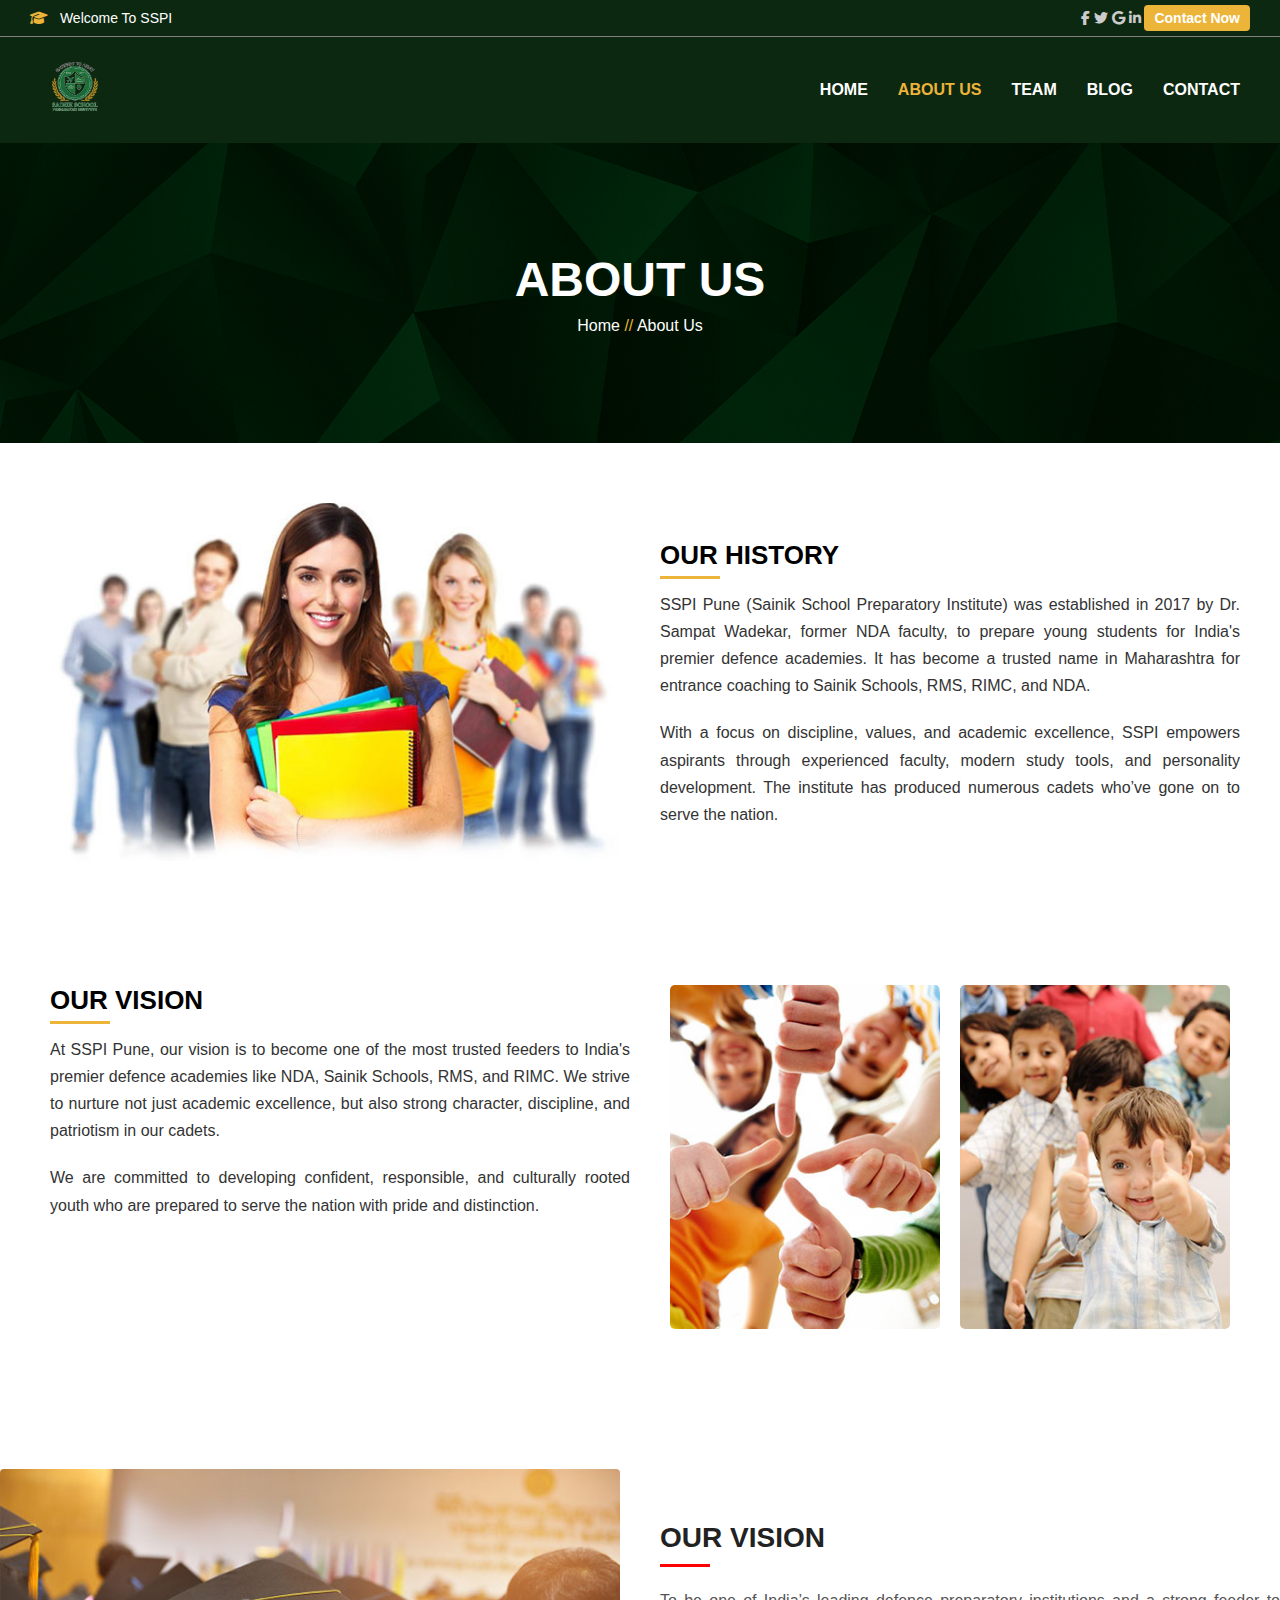
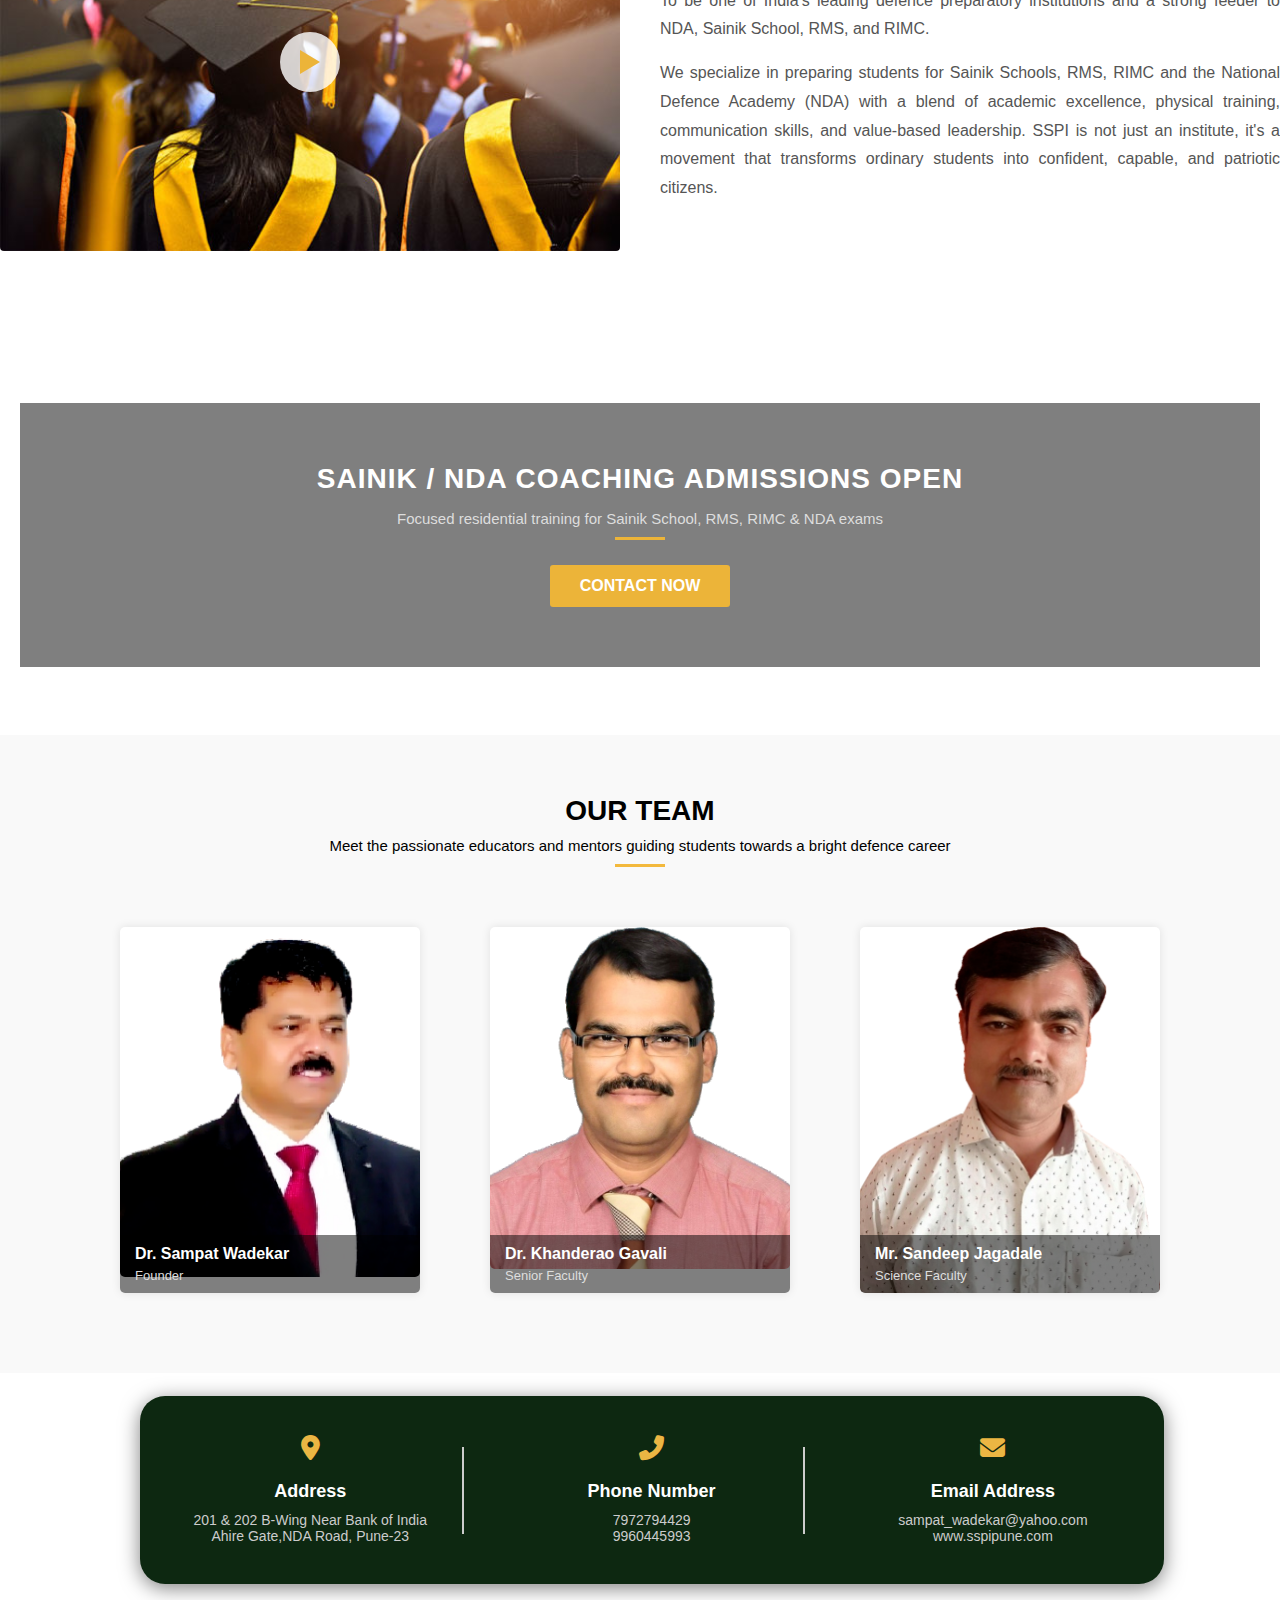
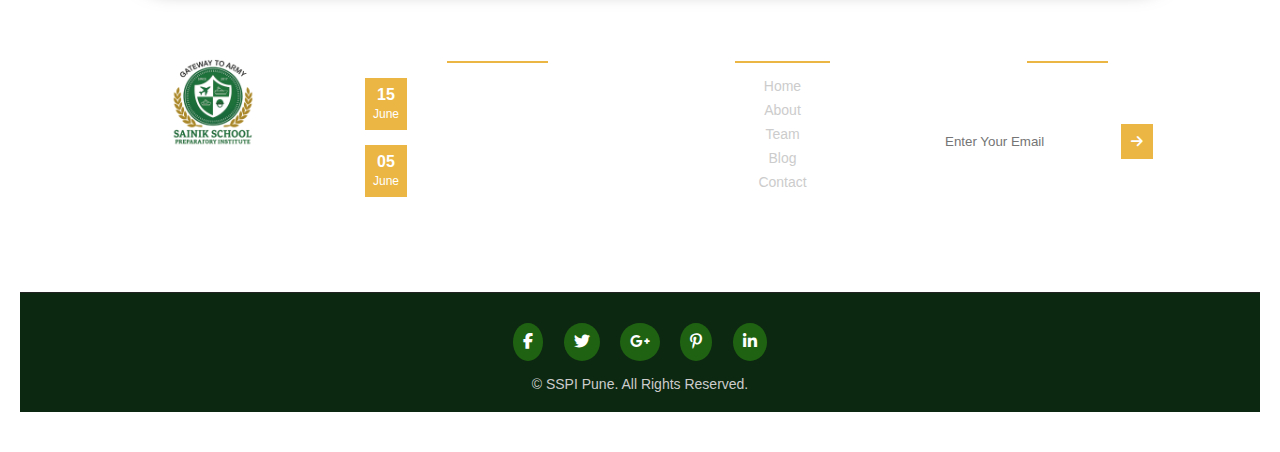
<file: About.html>
<!DOCTYPE html>
<html lang="en">

<head>
  <meta charset="UTF-8">
  <meta name="viewport" content="width=device-width, initial-scale=1.0">
  <title>SSPI Pune</title>
  <!-- Swiper CSS -->
<link
rel="stylesheet"
href="https://cdn.jsdelivr.net/npm/swiper@10/swiper-bundle.min.css"
/>
<link rel="stylesheet" href="https://cdn.jsdelivr.net/npm/swiper@10/swiper-bundle.min.css" />
<link rel="stylesheet" href="https://cdnjs.cloudflare.com/ajax/libs/font-awesome/6.4.0/css/all.min.css">

  <link href="https://cdn.jsdelivr.net/npm/bootstrap@5.3.7/dist/css/bootstrap.min.css" rel="stylesheet" integrity="sha384-LN+7fdVzj6u52u30Kp6M/trliBMCMKTyK833zpbD+pXdCLuTusPj697FH4R/5mcr" crossorigin="anonymous">
  <link rel="stylesheet" href="style.css">
  <link rel="stylesheet" href="https://cdnjs.cloudflare.com/ajax/libs/font-awesome/6.4.0/css/all.min.css">
  <style>
   * {
      margin: 0;
      padding: 0;
      box-sizing: border-box;
    }

    body, html {
      font-family: 'Segoe UI', sans-serif;
    }

    /* Navbar */
    .top-bar {
      background-color: #0d2811;
      color: #fff;
      padding: 5px 40px;
      display: flex;
      justify-content: space-between;
      align-items: center;
    }

    .top-bar a {
      color: #ecb439;
      text-decoration: none;
      font-weight: bold;
    }

    nav {
      background-color: #0d2811;
      display: flex;
      justify-content: space-between;
      align-items: center;
      padding: 15px 40px;
    }

    .nav-links {
      display: flex;
      gap: 30px;
    }

    .nav-links a {
      color: white;
      text-decoration: none;
      font-weight: 600;
    }

    .nav-links a.active {
      color: #ecb439;
    }

    /* Banner Section */
    .about-banner {
      background: url('./assets/transparent.png') no-repeat center center/cover;
      height: 300px;
      display: flex;
      flex-direction: column;
      justify-content: center;
      align-items: center;
      color: white;
      text-align: center;
    }

    .about-banner h1 {
      font-size: 48px;
      font-weight: bold;
    }

    .breadcrumb {
      margin-top: 10px;
      font-size: 16px;
    }

    .breadcrumb span {
      color: #ecb439;
    }

  
   .history-section {
      display: flex;
      align-items: center;
      padding: 60px 40px;
      gap: 40px;
      flex-wrap: wrap;
    }

    .history-img {
      flex: 1;
      min-width: 300px;
    }

    .history-img img {
      width: 100%;
      border-radius: 5px;
    }

    .history-content {
      flex: 1;
      min-width: 300px;
    }

    .history-content h2 {
      font-size: 26px;
      font-weight: bold;
      margin-bottom: 10px;
      position: relative;
    }

    .history-content h2::after {
      content: "";
      width: 60px;
      height: 3px;
      background-color: #ecb439;
      position: absolute;
      left: 0;
      bottom: -8px;
    }

    .history-content p {
      margin-top: 20px;
      line-height: 1.7;
      text-align: justify;
      color: #333;
    }

    @media (max-width: 768px) {
      .history-section {
        flex-direction: column;
        text-align: center;
      }

      .history-content h2::after {
        left: 50%;
        transform: translateX(-50%);
      }

      .history-content p {
        text-align: left;
      }
    }
      .vision-section {
      display: flex;
      justify-content: space-between;
      align-items: flex-start;
      padding: 60px 50px;
      flex-wrap: wrap;
    }

    .vision-text {
      flex: 1;
      min-width: 300px;
      padding-right: 20px;
    }

    .vision-text h2 {
      font-size: 26px;
      font-weight: bold;
      margin-bottom: 10px;
      position: relative;
    }

    .vision-text h2::after {
      content: "";
      width: 60px;
      height: 3px;
      background-color: #ecb439;
      position: absolute;
      bottom: -8px;
      left: 0;
    }

    .vision-text p {
      margin-top: 20px;
      color: #333;
      line-height: 1.7;
      text-align: justify;
    }

    .vision-images {
      display: flex;
      gap: 20px;
      flex: 1;
      justify-content: flex-end;
      min-width: 300px;
      flex-wrap: wrap;
    }

    .vision-images img {
      width: 270px;
      height: auto;
      border-radius: 5px;
    }

    @media (max-width: 768px) {
      .vision-section {
        flex-direction: column;
        align-items: center;
      }

      .vision-images {
        justify-content: center;
        margin-top: 30px;
      }

      .vision-text h2::after {
        left: 50%;
        transform: translateX(-50%);
      }

      .vision-text {
        padding-right: 0;
      }
    }

    .play-btn {
  position: absolute;
  top: 50%;
  left: 50%;
  width: 60px;
  height: 60px;
  background: rgba(255, 255, 255, 0.8);
  border-radius: 50%;
  transform: translate(-50%, -50%);
  display: flex;
  align-items: center;
  justify-content: center;
  text-decoration: none;
}
.play-btn::before {
  content: '';
  display: block;
  width: 0;
  height: 0;
  border-left: 20px solid #ecb439;
  border-top: 12px solid transparent;
  border-bottom: 12px solid transparent;
}

  </style>
</head>


<body>
 <div id="preloader">
  <div class="spinner">
    <i class="fa fa-spinner fa-spin"></i>
    <div class="pages">
      <span class="page"></span>
      <span class="page"></span>
      <span class="page"></span>
      <span class="page"></span>
      <span class="page"></span>
    </div>
  </div>
</div>

 

 <header style="border-bottom: 1px solid gray;">


    <div class="header-left">
         <i class="fa-solid fa-graduation-cap" style="color: #ecb439;"></i> Welcome To SSPI
    </div>
    <div class="header-right">
        <a href="#"><i class="fab fa-facebook-f"></i></a>
        <a href="#"><i class="fab fa-twitter"></i></a>
        <a href="#"><i class="fab fa-google"></i></a>
        <a href="#"><i class="fab fa-linkedin-in"></i></a>
        <a href="#" class="apply-btn">Contact Now</a>
    </div>
  </header>

   <nav>
    <div style="color: white; font-size: 24px; font-weight: bold;">
     <img src="./assets/ChatGPT Image Jul 16, 2025, 11_11_29 AM.png"width="70" height="70" alt="SSPI Logo">
    </div>
    <div class="nav-links">
      <a href="index.html" >HOME</a>
      <a href="About.html" class="active">ABOUT US</a>
      <a href="Team.html">TEAM</a>
     
      <a href="Blog.html">BLOG</a>
      <a href="Contact.html">CONTACT</a>
    
    </div>
  </nav>

  <!-- Banner Section -->
  <div class="about-banner">
    <h1>ABOUT US</h1>
    <div class="breadcrumb">Home <span>//</span> About Us</div>
  </div>

 <section class="history-section">
    <div class="history-img">
      <img src="./assets/history.jpg" alt="Our History" />
    </div>
    <div class="history-content">
      <h2>OUR HISTORY</h2>
      <p>
        SSPI Pune (Sainik School Preparatory Institute) was established in 2017 by Dr. Sampat Wadekar, former NDA faculty, to prepare young students for India's premier defence academies. It has become a trusted name in Maharashtra for entrance coaching to Sainik Schools, RMS, RIMC, and NDA.
      </p>
      <p>
        With a focus on discipline, values, and academic excellence, SSPI empowers aspirants through experienced faculty, modern study tools, and personality development. The institute has produced numerous cadets who’ve gone on to serve the nation.
      </p>
    </div>
  </section>

   <!-- Our Vision Section -->
  <section class="vision-section">
    <div class="vision-text">
      <h2>OUR VISION</h2>
      <p>
        At SSPI Pune, our vision is to become one of the most trusted feeders to India's premier defence academies like NDA, Sainik Schools, RMS, and RIMC. We strive to nurture not just academic excellence, but also strong character, discipline, and patriotism in our cadets.
      </p>
      <p>
        We are committed to developing confident, responsible, and culturally rooted youth who are prepared to serve the nation with pride and distinction.
      </p>
    </div>
    <div class="vision-images">
      <img src="./assets/mission1.jpg" alt="Vision 1">
      <img src="./assets/mission2.jpg" alt="Vision 2">
    </div>
</section>

<section style="padding: 80px 0; background: #fff;">
  <div class="container" style="display: flex; align-items: center; justify-content: center; gap: 40px;">
    
    <!-- Image with Play Button -->
    <div class="video-box" style="position: relative; flex: 1;">
      <img src="./assets/vision.jpg" alt="Graduation" style="width: 100%; border-radius: 4px;">
      <a href="#" class="play-btn"></a>
    </div>

    <!-- Vision Content -->
    <div class="vision-content" style="flex: 1;">
      <h2 style="font-size: 28px; font-weight: 700; color: #222;">OUR VISION</h2>
      <div style="width: 50px; height: 3px; background: red; margin: 10px 0 20px 0;"></div>
      <p style="color: #555; line-height: 1.8; margin-bottom: 15px; text-align: justify;">
       To be one of India’s leading defence preparatory institutions and a strong feeder to NDA, Sainik School, RMS, and RIMC.
      </p>
      <p style="color: #555; line-height: 1.8;text-align: justify;">
        We specialize in preparing students for Sainik Schools, RMS, RIMC and the National Defence Academy (NDA) with a blend of academic excellence, physical training, communication skills, and value-based leadership. SSPI is not just an institute, it's a movement that transforms ordinary students into confident, capable, and patriotic citizens.
      </p>
    </div>
  </div>
</section>

<section class="web-course-banner">
  <div class="overlay">
    <h2>SAINIK / NDA COACHING ADMISSIONS OPEN</h2>
    <p>Focused residential training for Sainik School, RMS, RIMC & NDA exams</p>
    <div class="underline"></div>
    <a href="#" class="btn-join " onclick="window.location.href='contact.html'">CONTACT NOW</a>
  </div>
</section>


<section class="staff-section" style="margin-bottom: 100px;">
  <div class="container">
    <h2 class="section-title">OUR TEAM</h2>
    <p class="subtitle ">Meet the passionate educators and mentors guiding students towards a bright defence career</p>
    <div class="underline"></div>

    <div class="staff-grid">
      <div class="staff-card">
        <img src="./assets/sampat.png" alt="Staff 1">
        <div class="staff-info">
          <h4>Dr. Sampat Wadekar</h4>
         
          <p>Founder</p>
        </div>
        <div class="staff-hover-content">
          <h3>Dr. Sampat Wadekar</h3>
          <p class="designation">Director</p>
          <p>Ph.D. in English</p>
          <div class="social-icons">
            <i class="fab fa-facebook-f"></i>
            <i class="fab fa-google-plus-g"></i>
            <i class="fab fa-twitter"></i>
            <i class="fab fa-pinterest-p"></i>
          </div>
        </div>
        

      </div>
      <div class="staff-card">
        <img src="./assets/khanderao.png" alt="Staff 2">
        <div class="staff-info">
          <h4>Dr. Khanderao Gavali</h4>
          <p>Senior Faculty</p>
        </div>
        <div class="staff-hover-content">
          <h3>Dr. Khanderao Gavali</h3>
          <p class="designation">Senior Faculty</p>
          <p>M.Tech., Ph.D.</p>
          <div class="social-icons">
            <i class="fab fa-facebook-f"></i>
            <i class="fab fa-google-plus-g"></i>
            <i class="fab fa-twitter"></i>
            <i class="fab fa-pinterest-p"></i>
          </div>
        </div>
        
      </div>
      <div class="staff-card">
        <img src="./assets/sandeep.png" alt="Staff 3">
        <div class="staff-info">
          <h4>Mr. Sandeep Jagadale</h4>
          <p>Science Faculty</p>
        </div>
        <div class="staff-hover-content">
          <h3>Mr. Sandeep Jagadale</h3>
          <p class="designation">Science Faculty</p>
          <p>B.Sc</p>
          <div class="social-icons">
            <i class="fab fa-facebook-f"></i>
            <i class="fab fa-google-plus-g"></i>
            <i class="fab fa-twitter"></i>
            <i class="fab fa-pinterest-p"></i>
          </div>
        </div>
        
      </div>
    </div>
  </div>
</section>


<footer class="main-footer">
  
  <div class="contact-box">
    <div class="contact-item">
      <i class="fas fa-map-marker-alt"></i>
      <h4>Address</h4>
      <p>201 & 202 B-Wing Near Bank of India<br>
Ahire Gate,NDA Road, Pune-23</p>
    </div>
    <div class="contact-item">
      <i class="fas fa-phone-alt"></i>
      <h4>Phone Number</h4>
      <p>7972794429<br>9960445993</p>
    </div>
    <div class="contact-item">
      <i class="fas fa-envelope"></i>
      <h4>Email Address</h4>
      <p>sampat_wadekar@yahoo.com<br>www.sspipune.com</p>
    </div>
  </div>

  <!-- Main Footer Content -->
  <div class="footer-content">
    <div class="footer-column about">
      <div class="logo"><img src="./assets/ChatGPT Image Jul 16, 2025, 11_11_29 AM.png" width="120px" height="120px"></div>
   
      <p>SSPI Pune - Gateway to Army Careers
      Empowering Young Minds for Defence Careers</p>
    </div>

    <div class="footer-column posts">
      <h4>Recent Posts</h4>
      <div class="post">
        <div class="date-box">
          <span class="date">15</span><br><span class="month">June</span>
        </div>
        <div class="text">
          <p>SSPI Conducts Trekking & Rope-Climbing Activity</p>
        
        </div>
      </div>
      <div class="post">
        <div class="date-box">
          <span class="date">05</span><br><span class="month">June</span>
        </div>
        <div class="text">
          <p>SSPI Cadets Selected for Sainik Schools & NDA</p>
       
        </div>
      </div>
    </div>

    <div class="footer-column sitemap">
      <h4>Our Sitemap</h4>
      <ul>
        <li>Home</li>
           <li>About</li>
           <li>Team</li>
        <li>Blog</li>
        
        <li>Contact</li>
    
      
      </ul>
    </div>

    <div class="footer-column newsletter">
      <h4>Newsletter</h4>
      <p>Sign Up to Our Newsletter to Get Latest Updates & Services</p>
      <form>
        <input type="email" placeholder="Enter Your Email">
        <button type="submit"><i class="fas fa-arrow-right"></i></button>
      </form>
    </div>
  </div>

  <!-- Social Icons & Rights -->
  <div class="footer-bottom">
    <div class="social-icons">
      <a href="#"><i class="fab fa-facebook-f"></i></a>
      <a href="#"><i class="fab fa-twitter"></i></a>
      <a href="#"><i class="fab fa-google-plus-g"></i></a>
      <a href="#"><i class="fab fa-pinterest-p"></i></a>
      <a href="#"><i class="fab fa-linkedin-in"></i></a>
    </div>
    <div class="copyright">
      © SSPI Pune. All Rights Reserved.
    </div>
  </div>
</footer>



<!-- Swiper JS -->
<script src="https://cdn.jsdelivr.net/npm/swiper@10/swiper-bundle.min.js"></script>
<script src="script.js"></script>

</body>
</html>
</file>
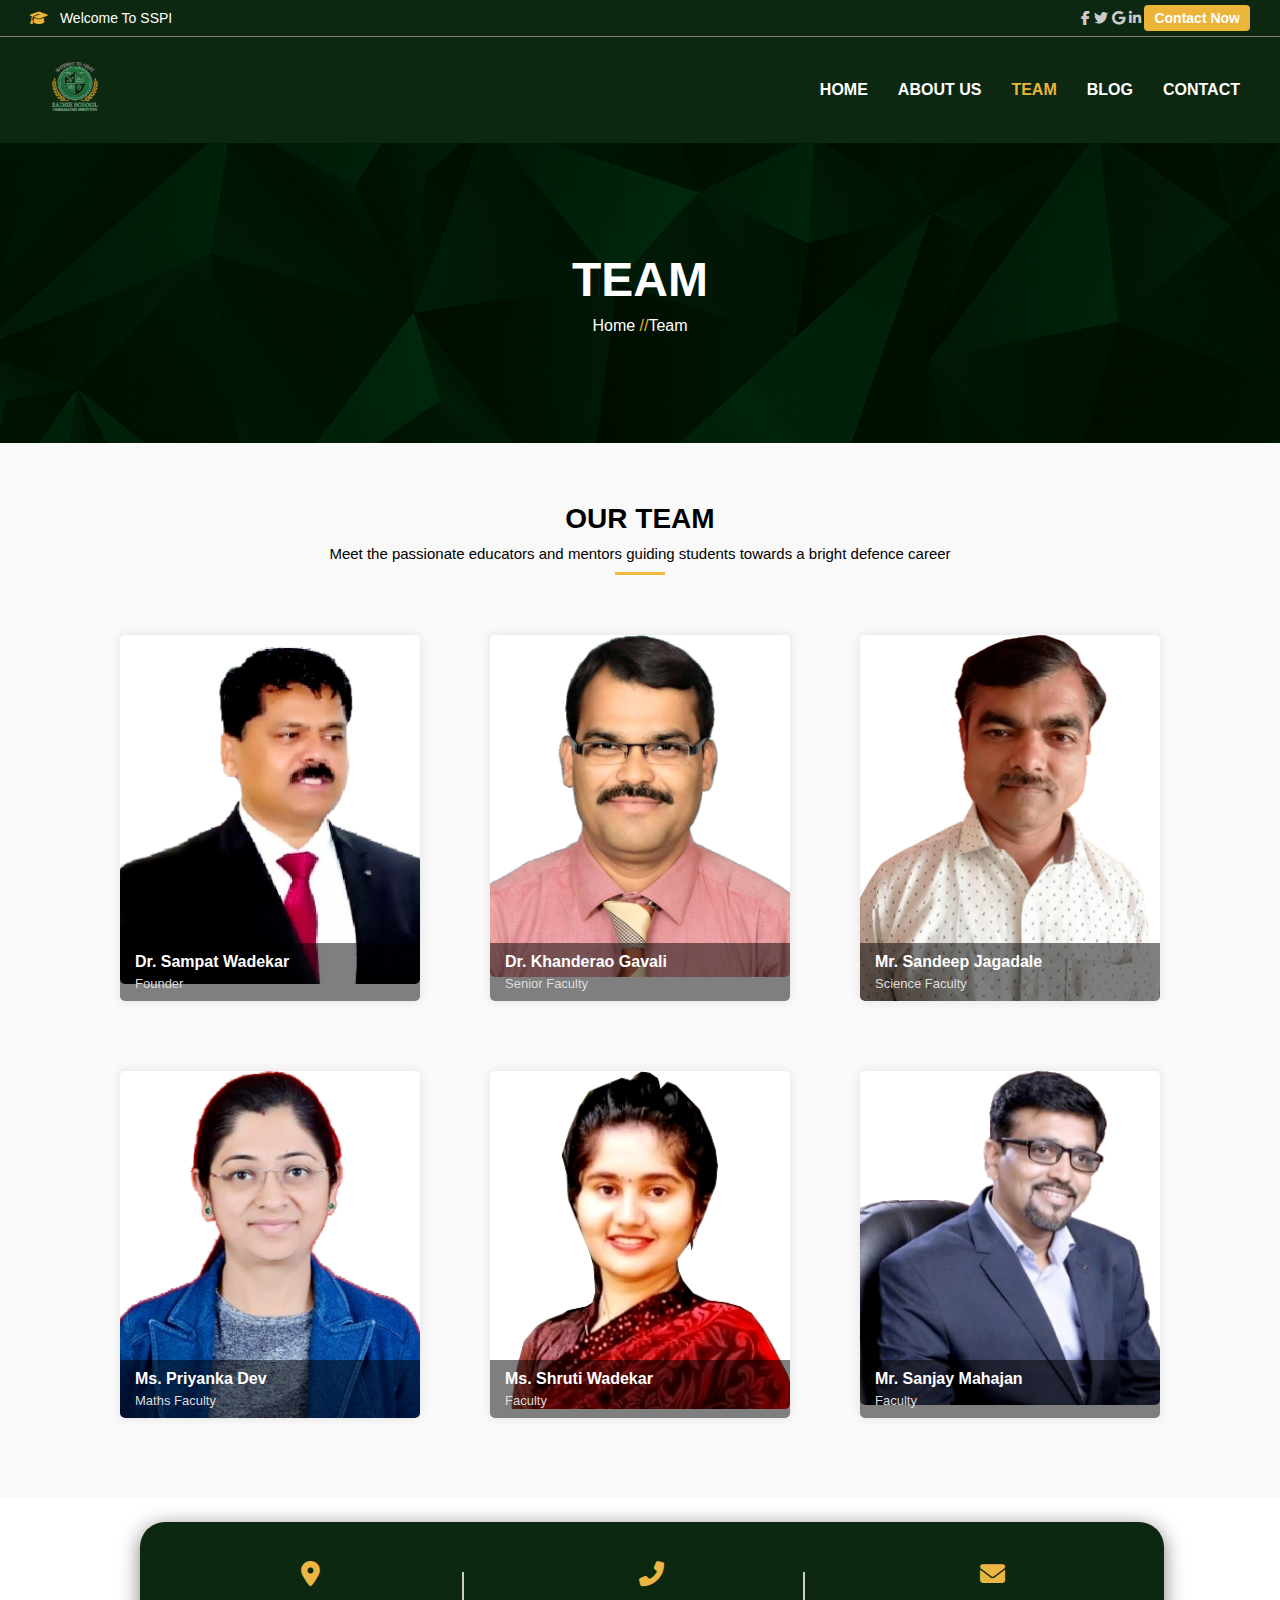
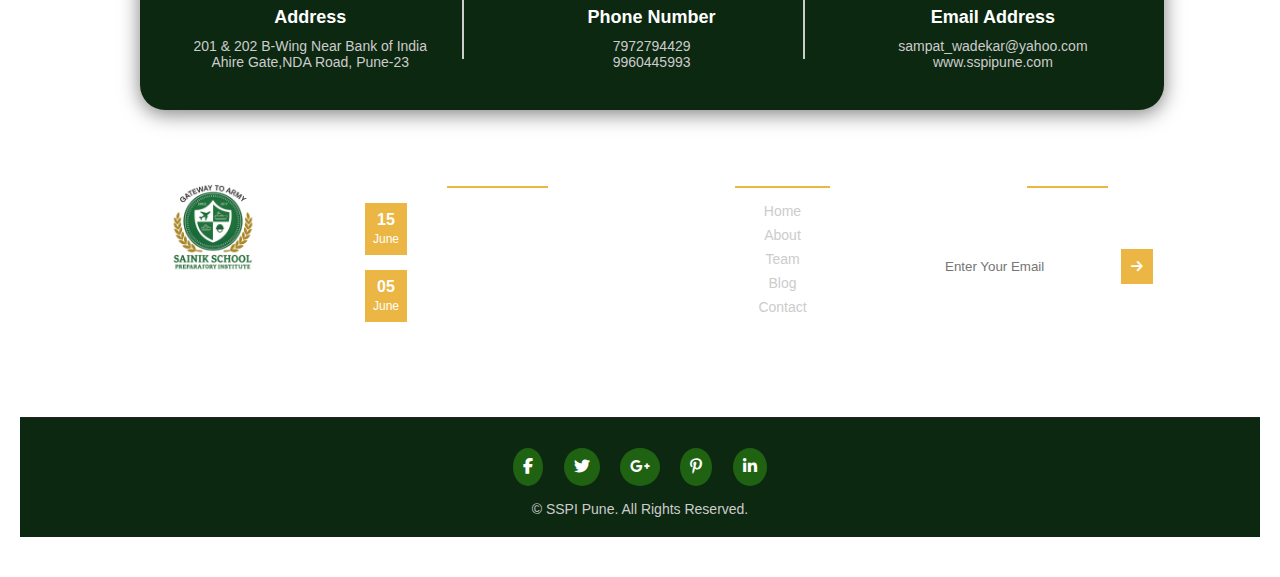
<file: Team.html>
<!DOCTYPE html>
<html lang="en">

<head>
  <meta charset="UTF-8">
  <meta name="viewport" content="width=device-width, initial-scale=1.0">
  <title>SSPI Pune</title>
  <!-- Swiper CSS -->
<link
rel="stylesheet"
href="https://cdn.jsdelivr.net/npm/swiper@10/swiper-bundle.min.css"
/>
<link rel="stylesheet" href="https://cdn.jsdelivr.net/npm/swiper@10/swiper-bundle.min.css" />
<link rel="stylesheet" href="https://cdnjs.cloudflare.com/ajax/libs/font-awesome/6.4.0/css/all.min.css">

  <link href="https://cdn.jsdelivr.net/npm/bootstrap@5.3.7/dist/css/bootstrap.min.css" rel="stylesheet" integrity="sha384-LN+7fdVzj6u52u30Kp6M/trliBMCMKTyK833zpbD+pXdCLuTusPj697FH4R/5mcr" crossorigin="anonymous">
  <link rel="stylesheet" href="style.css">
  <link rel="stylesheet" href="https://cdnjs.cloudflare.com/ajax/libs/font-awesome/6.4.0/css/all.min.css">
  <style>
   * {
      margin: 0;
      padding: 0;
      box-sizing: border-box;
    }

    body, html {
      font-family: 'Segoe UI', sans-serif;
    }

    /* Navbar */
    .top-bar {
      background-color: #0d2811;
      color: #fff;
      padding: 5px 40px;
      display: flex;
      justify-content: space-between;
      align-items: center;
    }

    .top-bar a {
      color: #ecb439;
      text-decoration: none;
      font-weight: bold;
    }

    nav {
    background-color: #0d2811;
      display: flex;
      justify-content: space-between;
      align-items: center;
      padding: 15px 40px;
     
    }

    .nav-links {
      display: flex;
      gap: 30px;
    }

    .nav-links a {
      color: white;
      text-decoration: none;
      font-weight: 600;
    }

    .nav-links a.active {
      color: #ecb439;
    }

    /* Banner Section */
    .about-banner {
      background: url('./assets/transparent.png') no-repeat center center/cover;
      height: 300px;
      display: flex;
      flex-direction: column;
      justify-content: center;
      align-items: center;
      color: white;
      text-align: center;
    }

    .about-banner h1 {
      font-size: 48px;
      font-weight: bold;
    }

    .breadcrumb {
      margin-top: 10px;
      font-size: 16px;
    }

    .breadcrumb span {
      color: #ecb439;
    }

  
   </style>
</head>
<body>

  <div id="preloader">
  <div class="spinner">
    <i class="fa fa-spinner fa-spin"></i>
    <div class="pages">
      <span class="page"></span>
      <span class="page"></span>
      <span class="page"></span>
      <span class="page"></span>
      <span class="page"></span>
    </div>
  </div>
</div>


<header style="border-bottom: 1px solid gray;">
    <div class="header-left">
         <i class="fa-solid fa-graduation-cap" style="color:#ecb439 ;"></i> Welcome To SSPI
    </div>
    <div class="header-right">
        <a href="#"><i class="fab fa-facebook-f"></i></a>
        <a href="#"><i class="fab fa-twitter"></i></a>
        <a href="#"><i class="fab fa-google"></i></a>
        <a href="#"><i class="fab fa-linkedin-in"></i></a>
        <a href="#" class="apply-btn">Contact Now</a>
    </div>
  </header>

   <nav>
    <div style="color: white; font-size: 24px; font-weight: bold;">
     <img src="./assets/ChatGPT Image Jul 16, 2025, 11_11_29 AM.png"width="70" height="70" alt="SSPI Logo">
    </div>
    <div class="nav-links">
      <a href="index.html">HOME</a>
      <a href="About.html">ABOUT US</a>
      <a href="Team.html" class="active">TEAM</a>

      <a href="Blog.html">BLOG</a>
      <a href="Contact.html">CONTACT</a>
    
    </div>
  </nav>
  <!-- Banner Section -->
  <div class="about-banner">
    <h1>TEAM</h1>
    <div class="breadcrumb">Home <span>//</span>Team</div>
  </div>

  <section class="staff-section" style="margin-bottom: 100px;">
  <div class="container">
    <h2 class="section-title">OUR TEAM</h2>
    <p class="subtitle ">Meet the passionate educators and mentors guiding students towards a bright defence career</p>
    <div class="underline"></div>

    <div class="staff-grid">
      <div class="staff-card">
        <img src="./assets/sampat.png" alt="Staff 1">
        <div class="staff-info">
          <h4>Dr. Sampat Wadekar</h4>
         
          <p>Founder</p>
        </div>
        <div class="staff-hover-content">
          <h3>Dr. Sampat Wadekar</h3>
          <p class="designation">Director</p>
          <p>Ph.D. in English</p>
          <div class="social-icons">
            <i class="fab fa-facebook-f"></i>
            <i class="fab fa-google-plus-g"></i>
            <i class="fab fa-twitter"></i>
            <i class="fab fa-pinterest-p"></i>
          </div>
        </div>
        

      </div>
      <div class="staff-card">
        <img src="./assets/khanderao.png" alt="Staff 2">
        <div class="staff-info">
          <h4>Dr. Khanderao Gavali</h4>
          <p>Senior Faculty</p>
        </div>
        <div class="staff-hover-content">
          <h3>Dr. Khanderao Gavali</h3>
          <p class="designation">Senior Faculty</p>
          <p>M.Tech., Ph.D.</p>
          <div class="social-icons">
            <i class="fab fa-facebook-f"></i>
            <i class="fab fa-google-plus-g"></i>
            <i class="fab fa-twitter"></i>
            <i class="fab fa-pinterest-p"></i>
          </div>
        </div>
        
      </div>
      <div class="staff-card">
        <img src="./assets/sandeep.png" alt="Staff 3">
        <div class="staff-info">
          <h4>Mr. Sandeep Jagadale</h4>
          <p>Science Faculty</p>
        </div>
        <div class="staff-hover-content">
          <h3>Mr. Sandeep Jagadale</h3>
          <p class="designation">Science Faculty</p>
          <p>B.Sc</p>
          <div class="social-icons">
            <i class="fab fa-facebook-f"></i>
            <i class="fab fa-google-plus-g"></i>
            <i class="fab fa-twitter"></i>
            <i class="fab fa-pinterest-p"></i>
          </div>
        </div>
        
      </div>

       <div class="staff-card">
        <img src="./assets/priyanka.png" alt="Staff 1">
        <div class="staff-info">
          <h4>Ms. Priyanka Dev</h4>
         
          <p>Maths Faculty</p>
        </div>
        <div class="staff-hover-content">
          <h3>Ms. Priyanka Dev</h3>
          <p class="designation">Maths Faculty</p>
          <p>B.Tech</p>
          <div class="social-icons">
            <i class="fab fa-facebook-f"></i>
            <i class="fab fa-google-plus-g"></i>
            <i class="fab fa-twitter"></i>
            <i class="fab fa-pinterest-p"></i>
          </div>
        </div>
        

      </div>
      <div class="staff-card">
        <img src="./assets/shruti.png" alt="Staff 2">
        <div class="staff-info">
          <h4>Ms. Shruti Wadekar</h4>
          <p>Faculty</p>
        </div>
        <div class="staff-hover-content">
          <h3>Ms. Shruti Wadekar</h3>
          <p class="designation">Faculty</p>
          <p>B.Tech.</p>
          <div class="social-icons">
            <i class="fab fa-facebook-f"></i>
            <i class="fab fa-google-plus-g"></i>
            <i class="fab fa-twitter"></i>
            <i class="fab fa-pinterest-p"></i>
          </div>
        </div>
        
    </div>

     <div class="staff-card">
        <img src="./assets/sanjay.png" alt="Staff 3">
        <div class="staff-info">
          <h4>Mr. Sanjay Mahajan</h4>
          <p> Faculty</p>
        </div>
        <div class="staff-hover-content">
          <h3>Mr. Sanjay Mahajan</h3>
          <p class="designation">Faculty</p>
          <p>B.E., D.C.M.</p>
          <div class="social-icons">
            <i class="fab fa-facebook-f"></i>
            <i class="fab fa-google-plus-g"></i>
            <i class="fab fa-twitter"></i>
            <i class="fab fa-pinterest-p"></i>
          </div>
        </div>
        
      </div>
  </div>
</section>

<footer class="main-footer">
  
  <div class="contact-box">
    <div class="contact-item">
      <i class="fas fa-map-marker-alt"></i>
      <h4>Address</h4>
      <p>201 & 202 B-Wing Near Bank of India<br>
Ahire Gate,NDA Road, Pune-23</p>
    </div>
    <div class="contact-item">
      <i class="fas fa-phone-alt"></i>
      <h4>Phone Number</h4>
      <p>7972794429<br>9960445993</p>
    </div>
    <div class="contact-item">
      <i class="fas fa-envelope"></i>
      <h4>Email Address</h4>
      <p>sampat_wadekar@yahoo.com<br>www.sspipune.com</p>
    </div>
  </div>

  <!-- Main Footer Content -->
  <div class="footer-content">
    <div class="footer-column about">
      <div class="logo"><img src="./assets/ChatGPT Image Jul 16, 2025, 11_11_29 AM.png" width="120px" height="120px"></div>
      <!--<div class="logo"><i class="fas fa-graduation-cap"></i> <span>Edulearn.</span></div>-->
      <p>SSPI Pune - Gateway to Army Careers
      Empowering Young Minds for Defence Careers</p>
    </div>

    <div class="footer-column posts">
      <h4>Recent Posts</h4>
      <div class="post">
        <div class="date-box">
          <span class="date">15</span><br><span class="month">June</span>
        </div>
        <div class="text">
          <p>SSPI Conducts Trekking & Rope-Climbing Activity</p>
         <!-- <small>Keyword Analysis</small>-->
        </div>
      </div>
      <div class="post">
        <div class="date-box">
          <span class="date">05</span><br><span class="month">June</span>
        </div>
        <div class="text">
          <p>SSPI Cadets Selected for Sainik Schools & NDA</p>
          <!--<small>Spoken English</small>-->
        </div>
      </div>
    </div>

    <div class="footer-column sitemap">
      <h4>Our Sitemap</h4>
      <ul>
        <li>Home</li>
          <li>About</li>
        <li>Team</li>
        <li>Blog</li>
      
        <li>Contact</li>
      
     
      </ul>
    </div>

    <div class="footer-column newsletter">
      <h4>Newsletter</h4>
      <p>Sign Up to Our Newsletter to Get Latest Updates & Services</p>
      <form>
        <input type="email" placeholder="Enter Your Email">
        <button type="submit"><i class="fas fa-arrow-right"></i></button>
      </form>
    </div>
  </div>

  <!-- Social Icons & Rights -->
  <div class="footer-bottom">
    <div class="social-icons">
      <a href="#"><i class="fab fa-facebook-f"></i></a>
      <a href="#"><i class="fab fa-twitter"></i></a>
      <a href="#"><i class="fab fa-google-plus-g"></i></a>
      <a href="#"><i class="fab fa-pinterest-p"></i></a>
      <a href="#"><i class="fab fa-linkedin-in"></i></a>
    </div>
    <div class="copyright">
      © SSPI Pune. All Rights Reserved.
    </div>
  </div>
</footer>



<!-- Swiper JS -->
<script src="https://cdn.jsdelivr.net/npm/swiper@10/swiper-bundle.min.js"></script>
<script src="script.js"></script>

</body>
</html>
</file>
<file: style.css>
.header-right .apply-btn {
    background-color: #ecb439;
    padding: 5px 10px;
    border-radius: 4px;
    color: white;
    text-decoration: none;
    font-weight: bold;
  }
   * {
      margin: 0;
      padding: 0;
      box-sizing: border-box;
    }

    body {
      font-family: Arial, sans-serif;
      background-color: #fff;
    }

    /* Preloader background and center alignment */
#preloader {
  position: fixed;
  top: 0;
  left: 0;
  right: 0;
  bottom: 0;
  background-color: #ecb439; /* Bright red, match your screenshot */
  z-index: 9999;
  display: flex;
  align-items: center;
  justify-content: center;
  transition: opacity 0.5s ease;
}

/* Spinner animation style */
.spinner .loader-icon {
  width: 50px;
  height: 50px;
  border: 4px solid #fff;
  border-top: 4px solid transparent;
  border-radius: 50%;
  animation: spin 0.5s linear infinite;
}

/* Animation */
@keyframes spin {
  0% { transform: rotate(0deg); }
  100% { transform: rotate(360deg); }
}


    header {
  background: #0d2811;
    
      color: white;
      padding: 10px 30px;
      font-size: 14px;
      display: flex;
      justify-content: space-between;
      align-items: center;
    }

    .header-left i
    {
      margin-right: 8px;
      color: #ecb439;
    }
   .header-right i{
    color:#ccc;
   }
    .top-bar {
      background: #fff;
      color: #000;
      padding: 15px 30px;
      display: flex;
      justify-content: space-between;
      align-items: center;
      border-bottom: 1px solid #ccc;
    }

    .logo {
      font-size: 24px;
      font-weight: bold;

    }

    .logo i {
      color: #f44336;
      margin-right: 5px;
    }

    nav {
  background: #0d2811;
    overflow: hidden;
    }

    nav ul {
      display: flex;
      list-style: none;
      padding: 0 30px;
    }

    nav ul li {
      margin: 0 15px;
    }

    nav ul li a {
      color: white;
      text-decoration: none;
      padding: 15px 0;
      display: block;
    }

    nav ul li a:hover {
      color: #ecb439;
    }

 .hero-container {
 position: relative;

}

.hero {
  position: relative;
  background: url('./assets/SAINIK\ SCHOOL\ DR\ WADEKAR17.pdf-image-018.jpg') no-repeat center center/cover;
  height: 100vh;
  display: flex;
  flex-direction: column;
  justify-content: center;
  align-items: center;
  color: white;
  text-align: center;
 
 
  z-index: 1;
  overflow: visible;
}

.hero::before {
  content: "";
  position: absolute;
  top: 0;
  left: 0;
  height: 100%;
  width: 100%;
  background-color: rgba(0, 0, 0, 0.5); /* dark overlay */
  z-index: -1;
}
.read , .start{
   margin-bottom: 50px;
   background-color: #ecb439;
}
.start{
  margin-left: 20px;
}

.features {
  position: absolute;
  top: 68%;
  left: 52%;
  transform: translateX(-50%);
  display: flex;
  gap: 20px;
  z-index: 2;
  margin-top: 50px;
}

.feature-box {
  width: 220px;
  height: 260px;
  background: #1e1e1e;
  padding: 20px 20px;
  color: white;
  border-radius: 8px;
  text-align: center;
  box-shadow: 0 4px 8px rgba(0, 0, 0, 0.3);
}

.features :hover {
  background: #ecb439;
}
.feature-box i{
  color:#ecb439;
   transition: transform 0.3s cubic-bezier(.4,0,.2,1);
}
.features:hover i{
color: white;
 transform: scale(1.6); 
}

    .top-bar {
  background: #fff;
  color: #000;
  padding: 15px 30px;
  border-bottom: 1px solid #ccc;
  display: flex;
  justify-content: space-between;
  align-items: center;
}

.top-left {
/*  width: 33%;*/
  width: 33%;
  display: flex;
  justify-content: flex-start;
  align-items: center;
  gap: 10px;
  font-size: 14px;
}

.top-left i{
  color: #ecb439;;
  font-size: 18px;
}
.top-logo {
  width: 53%;
  text-align: center;
  font-size: 24px;
  font-weight: bold;
  display: flex;
  justify-content: center;
  align-items: center;
  gap: 10px;
}
.school-logo {
  width: 100px;
  height: 80px;
  border-radius: 50%;
}

.top-logo i {
  color: #ecb439;
}

.top-right {
  width: 33%;
  display: flex;
  justify-content: flex-end;
  align-items: center;
  gap: 10px;
  font-size: 14px;
}

.top-right i {
  color: #ecb439;
  font-size: 18px;

}

.about-us-section {
  margin-top: 150px;
  padding: 60px 30px;
  background: #fff;
  font-family: Arial, sans-serif;
}

.section-title {
  text-align: center;
  font-size: 28px;
  font-weight: bold;
}

.section-subtitle {
  text-align: center;
  color: #666;
  margin-bottom: 40px;
}

.about-us-content {
  display: flex;
  gap: 40px;
  justify-content: center;
  align-items: flex-start;
  flex-wrap: wrap;
}

.about-image {
  position: relative;
  flex: 1;
  min-width: 300px;
  max-width: 500px;
}
.about-image:hover::before {
  background-color: rgba(0, 0, 0, 0.5);
  content: '';
  position: absolute;
  top: 15%;
  left: 18%;
  transform: translateX(-10%);
  height: 80%;
  width: 80%;
  border: 5px solid #ecb439;
  box-sizing: border-box;
  z-index: 1;
  
}


.about-image img {
  width: 100%;
  border-radius: 4px;
}

.play-button {
  position: absolute;
  top: 50%;
  left: 50%;
  transform: translate(-50%, -50%);
  background: #ecb439;
  color: white;
  padding: 20px;
  border-radius: 50%;
  font-size: 20px;
  cursor: pointer;
}
.about-image .play-button {
  transition: transform 0.4s cubic-bezier(.4,0,.2,1), box-shadow 0.4s;
}

.about-image:hover .play-button {
 transform: translate(-50%, -50%) scale(1.2);
 
  box-shadow: 0 0 20px 5px #ecb439;
}

.about-text {
  flex: 1;
  min-width: 300px;
  max-width: 500px;
}

.about-text h3 {
  font-size: 22px;
  margin-bottom: 10px;
}

.about-text p {
  font-size: 14px;
  color: #333;
  margin-bottom: 20px;
}

.accordion {
  border: 1px solid #eee;
}

.accordion-item {
  border-top: 1px solid #eee;
}

.accordion-item:first-child {
  border-top: none;
}

.accordion-header {
  display: flex;
  align-items: center;
  justify-content: space-between;
  background: #f5f5f5;
  padding: 15px 20px;
  cursor: pointer;
  font-weight: bold;
  position: relative;
  background-color: #ecb439;
  color: white;
}
.accordion-header i{
  color: black;
font-size: 10px;
}
.accordion-item :hover i{
  color: white;
}

.accordion-item:not(.active) .accordion-header {
  background-color: #f5f5f5;
  color: #000;
}

.accordion-body {
  display: none;
  padding: 15px 20px;
  background: #fff;
  color: #333;
  font-size: 14px;
}

.accordion-item.active .accordion-body {
  display: block;
}

.courses-section {
  text-align: center;
  padding: 60px 20px;
  background-color: #fff;
}

.section-title {
  font-size: 28px;
  font-weight: bold;
  text-transform: uppercase;
}

.section-subtitle {
  margin-top: 10px;
  color: #555;
  max-width: 700px;
  margin-left: auto;
  margin-right: auto;
}

.courses-container {
  display: flex;
  justify-content: space-around;
  flex-wrap: wrap;
  margin-top: 40px;
  gap: 5px;
}

.course-card {
  width: 300px;
  background: #fff;
  border: 1px solid #eee;
  border-radius: 6px;
  overflow: hidden;
  box-shadow: 0 2px 6px rgba(0,0,0,0.1);
}

.course-img {
  position: relative;
  overflow: hidden;
}

.course-img::before {
    content: '';
    position: absolute;
    top: 50%;  
    left: 0;
    width: 100%;
    height: 100%;
    background-color: rgba(0, 0, 0, 0.5); 
    transform: translateY(100%);   
    transition: transform 0.5s ease; 
    z-index: 1;
  }
  .course-card:hover .course-img::before  {
    transform: translateY(-50%); 
  }
.course-img img {
  width: 100%;
  height: 180px;
  object-fit: cover;
  position: relative;
  z-index: 0;
}
.course-img i {
    position: absolute;
    top: 50%;
    left: 50%;
    transform: translate(-50%, -50%);
    font-size: 24px;
    color: white;
    z-index: 2; 
  }


 

.price {
  position: absolute;
  bottom: -15px;
  right: 15px;
  background: #f44336;
  color: white;
  border-radius: 50%;
  padding: 10px 14px;
  font-weight: bold;
  font-size: 14px;
}

.course-info {
  padding: 20px;
  text-align: left;
}

.course-info .subject {
  color: red;
  font-size: 14px;
  margin-bottom: 5px;
}

.course-info h3 {
  font-size: 18px;
  font-weight: bold;
  margin-bottom: 10px;
}

.rating {
  display: flex;
  align-items: center;
  gap: 8px;
  margin-bottom: 10px;
}

.stars {
  color: #f39c12;
  font-size: 16px;
}

.reviews {
  font-size: 14px;
  color: #666;
}

.course-info .desc {
  font-size: 14px;
  color: #444;
}

.achievements-section {
 /* background: url('https://i.ibb.co/9pMGxnH/grad-bg.jpg') no-repeat center center/cover;
  padding: 80px 20px;
  color: white;
  position: relative;*/

  width: 100%;
  min-height: 400px; /* Adjust height based on your content */
  background-image: url("./assets/transparent.png"); /* Replace with your background image */
  background-size: cover;
  background-position: center;
  background-repeat: no-repeat;
  background-attachment: fixed; /* Creates the parallax effect */
  padding: 60px 20px;
  color: white; /* Ensure text is readable */
  display: flex;
  flex-direction: column;
  align-items: center;
  justify-content: center;
  box-sizing: border-box;
  position: relative;
  text-align: center;
}

.achievements-section::before {
  content: '';
  position: absolute;
  top: 0; left: 0; right: 0; bottom: 0;
  background: rgba(0, 0, 0, 0.5); /* dark overlay */
  z-index: 1;
}

.achievements-section .container {
  position: relative;
  z-index: 2;
  max-width: 1200px;
  margin: auto;
}

.text-content h2 {
  font-size: 32px;
  font-weight: bold;
  margin-bottom: 15px;
  text-transform: uppercase;
}

.text-content p {
  max-width: 600px;
  color: #ddd;
  line-height: 1.6;
  margin-left: 300px;
}

.achieve-content {
  display: flex;
  flex-wrap: wrap;
  margin-top: 40px;
  gap: 30px;
  align-items: center;
}

.achieve-image {
  flex: 1;
}

.achieve-image img {
  width: 100%;
  border-radius: 8px;
}

.achieve-stats {
  flex: 1;
  display: grid;
  grid-template-columns: repeat(2, 1fr);
  gap: 20px;
}

.stat-box {
  border: 1px solid rgba(255, 255, 255, 0.3);
  padding: 30px;
  text-align: center;
  border-radius: 6px;
}

.stat-box h3 {
  font-size: 36px;
  font-weight: bold;
  margin-bottom: 5px;
}

.stat-box p {
  text-transform: uppercase;
  font-weight: bold;
  color: #fff;
}

.stat-box:hover{
  border-color:#ecb439 ;
  border-width: 2px;
}



.events-section {
  padding: 60px 20px;
  background-color: #fff;
  text-align: center;
}

.section-title {
  font-size: 28px;
  font-weight: bold;
  text-transform: uppercase;
  margin-bottom: 10px;
}

.events-section .subtitle {
  color: black;
  font-size: 14px;
  margin-bottom: 40px;
}

.events-grid {
  display: flex;
  flex-wrap: wrap;
  justify-content: center;
  gap: 25px;
}

.event-card {
  position: relative;
  background: #fff;
  box-shadow: 0 2px 10px rgba(0,0,0,0.1);
  width: 300px;
  text-align: left;
  border-radius: 6px;
  overflow: hidden;
  border-radius: 6px;
}

.event-card img {
  width: 100%;
  height: 200px;
  object-fit: cover;
  display: block;
}
.event-card .event-icon {
  position: absolute;
  top: 50%;
  left: 50%;
  transform: translate(-50%, -50%);
  font-size: 40px;
  color: #ecb439;
  z-index: 3;
  opacity: 0;
  transition: opacity 0.3s;
  pointer-events: none;
}

.event-card:hover .event-icon {
  opacity: 1;
}
 /* Top half of the overlay */
 .event-card::before {
    content: '';
    position: absolute;
    top: 0; /* Start from the middle */
    left: 0;
    width: 100%;
    height: 50%; /* Covers the top half */
    background-color: rgba(0, 0, 0, 0.5); /* Dark overlay */
    transform: translateY(-100%); /* Initially hidden below */
    transition: transform 0.5s cubic-bezier(.4,0,.2,1);/* Smooth animation */
    z-index: 2;
  }
   /* Bottom half of the overlay */
   .event-card::after {
    content: '';
    position: absolute;
    bottom: 0; /* Start from the middle */
    left: 0;
    width: 100%;
    height: 50%; /* Covers the bottom half */
    background-color: rgba(0, 0, 0, 0.5); /* Dark overlay */
    transform: translateY(100%); /* Initially hidden above */
    transition: transform 0.5s cubic-bezier(.4,0,.2,1);/* Smooth animation */
    z-index: 2;
  }

  
  .event-card:hover::before {
    transform: translateY(0); 
  }

  .event-card:hover::after {
    transform: translateY(0); 
  }


.event-info {
  padding: 20px;
  position: relative;
  z-index: 2; /* Ensure text is above the overlay */
  background:white;
}


.event-info .date {
  color: #ecb439;
  font-size: 14px;
  margin-bottom: 10px;
}

.event-info .title {
  font-size: 16px;
  font-weight: bold;
  text-transform: uppercase;
  margin-bottom: 10px;
  color: #111;
}

.event-info .time,
.event-info .venue {
  font-size: 14px;
  color: #444;
  margin-bottom: 6px;
}

.event-info i {
  margin-right: 6px;
  color: #ffc039;
}

.join-link {
  color: #f44336;
  text-decoration: none;
  font-weight: bold;
  font-size: 14px;
  display: inline-block;
  margin-top: 10px;
}

body {
  margin: 0;
  font-family: 'Segoe UI', sans-serif;
}

.staff-section {
  padding: 60px 20px;
  text-align: center;
  background-color: #f9f9f9;
}

.section-title {
  font-size: 28px;
  font-weight: bold;
  margin-bottom: 10px;
}

.staff-section .subtitle {
  color: black;
  margin-bottom: 10px;
}

.underline {
  width: 50px;
  height: 3px;
  background-color: #ffc13a;
  margin: 0 auto 40px auto;
}

.staff-grid {
  display: flex;
  gap: 30px;
  justify-content: center;
  flex-wrap: wrap;
}

.staff-card {
  background-color: #fff;
  box-shadow: 0 0 10px rgba(0, 0, 0, 0.1);
  width: 250px;
  position: relative;
  overflow: hidden;
  width: 300px;
  text-align: center;
  margin: 20px;
  border-radius: 5px;
  cursor: pointer;
}

.staff-card img {
  width: 100%;
  display: block;
  border-radius: 5px;
}

/* Overlay */
.staff-card::before {
  content: "";
  position: absolute;
  top: 0;
  left: 0;
  width: 100%;
  height: 100%;
  background-color: rgba(0, 0, 0, 0.6);
  opacity: 0;
  z-index: 1;
  transition: 0.3s ease;
  border: 5px solid #ffc13b;
  box-sizing: border-box;
}

.staff-card:hover::before {
  opacity: 1;
}

/* Hover Content */
.staff-card .staff-hover-content {
  position: absolute;
  top: 50%;
  left: 50%;
  transform: translate(-50%, 50%);
  opacity: 0;
  color: white;
  z-index: 2;
  text-align: center;
  transition: transform 0.4s ease, opacity 0.3s ease;
  width: 90%;
}

.staff-card:hover .staff-hover-content {
  opacity: 1;
  transform: translate(-50%, -50%);
}

.staff-card:hover .staff-info {
  opacity: 0;
  visibility: hidden;
  transition: opacity 0.3s ease;
}
/* Social Icons */
.staff-card .social-icons {
  margin-top: 15px;
  display: flex;
  justify-content: center;
  gap: 10px;
}

.staff-card .social-icons i {
  background: #ffc13b;
  color: #fff;
  padding: 10px;
  border-radius: 50%;
  font-size: 14px;
}


.staff-info {
  position: absolute;
  bottom: 0;
  left: 0;
  width: 100%;
  background-color: rgba(0, 0, 0, 0.5);
  color: white;
  z-index: 2;
  font-size: 14px;
  text-align: left;
  padding: 10px 15px;
}

.staff-info h4 {
  margin: 0;
  font-size: 16px;
  font-weight: 600;
}

.staff-info p {
  margin: 5px 0 0;
  font-size: 13px;
  color: #ddd;
}

@media (max-width: 768px) {
  .staff-grid {
    flex-direction: column;
    align-items: center;
  }
}

.web-course-banner {
 /* background-image: url('https://images.unsplash.com/photo-1522202221583-6d8a5f0e4c00?auto=format&fit=crop&w=1350&q=80');
  background-size: cover;
  background-position: center;
  padding: 100px 20px;
  text-align: center;
  color: #fff;
  position: relative;*/
  width: 100%;
  min-height: 400px; /* Adjust as needed */
  background-image: url("./assets/transparent.png"); /* Replace with your image */
  background-size: cover;
  background-attachment: fixed; /* Parallax effect */
  background-repeat: no-repeat;
  background-position: center;
  color: white; /* For visibility over image */
  display: flex;
  align-items: center;
  justify-content: center;
  text-align: center;
  padding: 60px 20px;
  box-sizing: border-box;
 
}

.web-course-banner .overlay {
  background-color: rgba(0, 0, 0, 0.5);
  padding: 60px 20px;
  display: inline-block;
  width: 100%;
}

.web-course-banner h2 {
  font-size: 28px;
  font-weight: 700;
  letter-spacing: 1px;
  margin-bottom: 15px;
}

.web-course-banner p {
  color: #ddd;
  margin-bottom: 10px;
  font-size: 15px;
}

.web-course-banner .underline {
  width: 50px;
  height: 3px;
  background-color:#ecb439 ;
  margin: 10px auto 25px auto;
}

.btn-join {
  background-color: #ecb439;
  color: white;
  padding: 12px 30px;
  font-weight: bold;
  text-decoration: none;
  display: inline-block;
  border-radius: 3px;
  transition: background-color 0.3s ease;
}

.btn-join:hover {
  background-color: #ecb439;
  color:rgb(199, 196, 196)
}

.latest-news {
  padding: 60px 20px;
  background-color: #fff;
  font-family: 'Segoe UI', sans-serif;
}

.latest-news .subtitle{
  color: black;
}
.section-title {
  text-align: center;
  font-size: 28px;
  font-weight: bold;
  margin-bottom: 10px;
}

.subtitle {
  text-align: center;
  color: #0a0808;
  font-size: 15px;
  margin-bottom: 10px;
}

.underline {
  width: 50px;
  height: 3px;
  background-color: #ecb439;
  margin: 0 auto 40px auto;
}

.news-content {
  display: flex;
  flex-wrap: wrap;
  gap: 20px;
  justify-content: center;
}

.main-news {
  flex: 1 1 58%;
  border: 1px solid #ddd;
  padding: 20px;
 
}

.main-news img {
  width: 100%;
  margin-bottom: 15px;
  height: 250px;
}

.main-news .news-date {
  font-size: 14px;
  color: #ecb439;
  margin-bottom: 10px;
}

.main-news h3 {
  font-size: 20px;
  font-weight: 600;
  margin-bottom: 10px;
}

.main-news p {
  color: #555;
  font-size: 14px;

}

.side-news {
  flex: 1 1 38%;
  display: flex;
  flex-direction: column;
  gap: 20px;
}

.news-item {
  display: flex;
  border: 1px solid #ddd;
  padding: 10px;
  gap: 15px;
  background-color: #fff;
}

.news-item img {
  width: 170px;
  height: 140px;
  object-fit: cover;
}

.news-text h4 {
  font-size: 16px;
  font-weight: 600;
  margin: 0 0 5px 0;
}
.news-text h4:hover{
  color:#e7b74f ;
}

.news-text .date {
  display: block;
  font-size: 13px;
  color: #999;
  margin-bottom: 5px;
}

.news-text p {
  text-align: justify;
  font-size: 13px;
  color: #555;
}

@media (max-width: 768px) {
  .news-content {
    flex-direction: column;
  }

  .main-news,
  .side-news {
    flex: 1 1 100%;
  }
}

.publications {
  padding: 60px 20px;
  background-color: #fff;
  font-family: 'Segoe UI', sans-serif;
  text-align: center;
}

.section-title {
  font-size: 28px;
  font-weight: bold;
  margin-bottom: 10px;
}

.publications .subtitle {
  color: black;
  font-size: 15px;
  margin-bottom: 10px;
}

.underline {
  width: 50px;
  height: 3px;
  background-color: #c3942d;
  margin: 0 auto 40px auto;
}

.products-grid {
  display: flex;
  flex-wrap: wrap;
  gap: 25px;
  justify-content: center;
}

.product-card {
  background: #fff;
  border: 1px solid #eee;
  padding: 20px;
  width: 230px;
  height: 300px;
  position: relative;
  overflow: hidden;
  transition: box-shadow 0.3s ease, transform 0.3s ease;
  box-shadow: 0 2px 10px rgba(0, 0, 0, 0.1);
  border-radius: 8px;
}

.product-card img {
  width: 100%;
  height: 150px;
  object-fit: contain;
  margin-bottom: 15px;
  display: block;
  transition: transform 0.4s ease;
}

/* Hover Effects */
.product-card:hover {
  box-shadow: 0 10px 30px rgba(0, 0, 0, 0.25);
}

.product-card:hover img {
  transform: scale(1.1);
}
.product-card h3 {
  font-size: 16px;
  margin-bottom: 5px;
  font-weight: 600;
}

.price {
  font-size: 14px;
  color: #333;
  margin-bottom: 15px;
}

.btn-cart {
  padding: 8px 16px;
  background: #ecb439;
  color: white;
 
  font-weight: bold;
  cursor: pointer;
  transition: 0.3s ease;
}

.btn-cart:hover {
  background: #0d2811;
  color: #fff;
}

/*.btn-cart.red {
  background-color: #ff2c00;
  border: none;
  color: white;
}*/

.btn-cart:hover {
  background-color: #0d2811;
  border: none;
}

@media (max-width: 992px) {
  .products-grid {
    justify-content: center;
    gap: 20px;
  }

  .product-card {
    width: 45%;
  }
}

@media (max-width: 600px) {
  .product-card {
    width: 100%;
  }
}

.viewall{
  display: block; /* Ensures it behaves like a block element */
  margin: 20px auto;
  width: 120px;
  background-color:#ecb439 ;
}


.testimonials-section {
/*  padding: 60px 20px;
  background: url('https://img.freepik.com/free-photo/blurred-bookshelf-library_1203-9167.jpg') no-repeat center center;
  background-size: cover;
  color: #000;
  text-align: center;
  position: relative;*/
  width: 100%;
  min-height: 400px; /* Adjust based on your design */
  background-image: url("./assets/transparent.png"); /* Replace with your image */
  background-size: cover;
  background-position: center;
  background-repeat: no-repeat;
  background-attachment: fixed; /* Parallax effect */
  padding: 60px 20px;
  color: white;
  box-sizing: border-box;
  position: relative;
  text-align: center;
background-color: rgba(14, 13, 13, 0.5);
}

.section-title {
  font-size: 28px;
  font-weight: bold;
  margin-bottom: 10px;
}

.subtitle {
  color: #ddd;
  font-size: 15px;
}

.underline {
  width: 50px;
  height: 3px;
  background-color: #f3b93d;
  margin: 0 auto 40px auto;
}

.testimonials-wrapper {
  display: flex;
  flex-wrap: wrap;
  justify-content: center;
  gap: 40px;
}

.testimonial-box {
  background: #fff;
  border-radius: 8px;
  padding: 40px 30px 30px;
  width: 400px;
  position: relative;
  text-align: left;
  height: 300px;
}

.testimonial-img {
  width: 80px;
  height: 80px;
  border-radius: 50%;
  border: 5px solid #fff;
  object-fit: cover;
  position: absolute;
  top: -40px;
  left: 50%;
  transform: translateX(-50%);
  box-shadow: 0 0 0 3px #ccc;
}

.testimonial-content {
  margin-top: 50px;
  position: relative;
}

.testimonial-content h3 {
  font-size: 18px;
  font-weight: 600;
  margin-bottom: 10px;
}

.testimonial-content p {
  font-size: 14px;
  color: #444;
  line-height: 1.6;
}

.quote-icon {
  font-size: 30px;
  color: #ecb439;
  font-style: normal;
}

.quote-icon.top {
  position: absolute;
  top: -10px;
  left: 0;
}

.quote-icon.bottom {
  display: block;
  text-align: right;
  margin-top: 10px;
}

.slider-dots {
  margin-top: 60px;
}

.slider-dots span {
  margin-top: 60px;
  display:inline-block;
  width: 12px;
  height: 12px;
  margin: 0 5px;
  background-color: #bbb;
  border-radius: 50%;
  transition: 0.3s;
}

.slider-dots span.active {
  background-color: #ecb439;
  transform: scale(1.2);
}

@media (max-width: 900px) {
  .testimonials-wrapper {
    flex-direction: column;
    align-items: center;
  }
}

.testimonial-box {
  background: #fff;
  color: #333;
 border-radius: 10px;
  border-radius: 60px 20px 20px;
  text-align: center;
  max-width: 700px;
  margin: auto;
  box-shadow: 0 4px 20px rgba(0, 0, 0, 0.1);
  position: relative;
  overflow: visible;
}

.testimonial-img {
  width: 100px;
  height: 100px;
  object-fit: cover;
  border-radius: 50%;
  border: 4px solid #fff;
  position: absolute;
  top: 40px;
  left: 50%;
  transform: translate(-50%);
  box-shadow: 0 0 0 3px #eba91c;
  z-index: 10;
}
.swiper {
    margin-top: 40px; /* Adjust this value to move the testimonial boxes further below the red line */
  }
.testimonial-box h3 {
  margin-top: 80px;
  font-size: 18px;
  font-weight: bold;
}

.testimonial-box p {
  font-size: 15px;
  margin-top: 10px;
}

.quote-icon {
  font-size: 28px;
  color: #fab41c;
  display: block;
}

.quote-icon.bottom {
  text-align: right;
  margin-top: 15px;
}

.swiper-pagination-bullet {
  background: #fff;
  opacity: 0.5;

}

.swiper-pagination-bullet-active {
  background: #ffb71d;
  opacity: 1;
}
.badge-container {
  margin-top: 70px;;
      display: flex;
      justify-content: center;
      flex-wrap: wrap;
      gap: 40px;
      margin-bottom: 170px;
    }

    .badge {
      width: 150px;
      height: 170px;
      position: relative;
      display: flex;
      align-items: center;
      justify-content: center;
      flex-direction: column;
      background-color: #1c2d4f;
      border-radius: 10px;
      clip-path: polygon(50% 0%, 100% 25%, 100% 75%, 50% 100%, 0% 75%, 0% 25%);
      color: white;
      padding-top: 20px;
      font-weight: bold;
    }

    .badge.orange {
      background-color: #f15025;
    }

    .badge .ribbon {
      position: absolute;
      bottom: 25px;
      left: 50%;
      transform: translateX(-50%);
      background: #f15025;
      padding: 4px 12px;
      font-size: 12px;
      color: white;
      font-weight: bold;
      border-radius: 4px;
      margin-bottom: 20px;;
    }

    .badge .ribbon.blue {
      background: #1c2d4f;
    }

    .badge .title {
      font-size: 20px;
      margin-bottom: 5px;
    }

    .badge .year {
      font-size: 20px;
    }

    .badge .subyear {
      font-size: 15px;
    }

   
/* Footer Styling */
.main-footer {
  /*position: relative;
  background-color: #0d0d0d;
  color: white;
  font-family: 'Poppins', sans-serif;
  padding-top: 150px;*/

  width: 100%;
  background-image: url("./assets/transparent.png"); /* Replace with footer background image */
  background-size: cover;
  background-position: center;
  background-repeat: no-repeat;
  background-attachment: fixed; /* Parallax effect */
  padding: 40px 20px;
  color: white;
  box-sizing: border-box;
  position: relative;
  text-align: center;
}

/* Contact Info Section */
.contact-box {
  position: absolute;
  top: -15%; /* Moves the top half above the main footer */
   left:47%;
    transform: translateX(-50%);
    width: 80%;
  display: flex;
  justify-content: space-around;
  background: #0d2811;
  padding: 40px 0;
  border-radius: 25px;
  margin: 10px 50px 0;
  box-shadow: 0 4px 20px rgba(0,0,0,0.5);
  
}

.contact-item {
  text-align: center;
  width: 30%;
  position: relative;
}
.contact-item:not(:last-child)::after {
    content: '';
    position: absolute;
    top: 10%; /* Adjust for small lines */
    bottom: 10%; /* Adjust for small lines */
    right: 0;
    width: 2px;
    background: #ccc;
  }

  .contact-item:nth-child(2)::after {
    top: 10%; /* Long line for the middle */
    bottom: 10%;
  }

.contact-item i {
  font-size: 25px;
  color: #ebb643;
  margin-bottom: 10px;
}

.contact-item h4 {
  font-weight: 600;
  font-size: 18px;
  margin: 10px 0;
}

.contact-item p {
  color: #ccc;
  font-size: 14px;
}

/* Footer Columns */
.footer-content {
  margin-top: 70px;
  display: flex;
  flex-wrap: wrap;
  justify-content: space-between;
  padding: 50px;
}

.footer-column {
  flex: 1 1 20%;
  margin: 10px;
}

.footer-column h4 {
  border-bottom: 2px solid #ebb643;
  display: inline-block;
  margin-bottom: 15px;
}

.footer-column.about .logo {
  font-size: 20px;
  font-weight: bold;
  margin-bottom: 10px;
}

.footer-column.about span {
  color: white;
}

.footer-column ul {
  list-style: none;
  padding: 0;
}

.footer-column ul li {
  margin-bottom: 8px;
  font-size: 14px;
  color: #ccc;
}

/* Posts */
.post {
  display: flex;
  margin-bottom: 15px;
}

.date-box {
  background: #ebb643;
  color: white;
  padding: 8px;
  text-align: center;
  width: 50px;
  margin-right: 10px;
}

.date-box .date {
  font-size: 16px;
  font-weight: bold;
}

.date-box .month {
  font-size: 12px;
}

.post .text p {
  margin: 0;
  font-size: 14px;
}

.post .text small {
  color: #aaa;
  font-size: 12px;
}

/* Newsletter */
.footer-column.newsletter form {
  display: flex;
  margin-top: 10px;
}

.footer-column.newsletter input {
  padding: 10px;
  width: 70%;
  border: none;
  outline: none;
}

.footer-column.newsletter button {
  padding: 10px;
  background: #ebb643;
  color: white;
  border: none;
  cursor: pointer;
}

/* Footer Bottom */
.footer-bottom {
  text-align: center;
  padding: 30px 0 20px;
  background: #0d2811;
  border-top: 1px solid #222;
}

.footer-bottom .social-icons {
  margin-bottom: 15px;
}

.footer-bottom .social-icons a {
  display: inline-block;
  margin: 0 8px;
  color: #fff;
  background: #1f6312;
  padding: 10px;
  font-size: 16px;
  border-radius: 50%;
  transition: all 0.3s ease;
}

.footer-bottom .social-icons a:hover {
  background: #ebb643;
}
.footer-bottom .copyright {
  font-size: 14px;
  color: #ccc;
}


/* Preloader styles */
#preloader {
  position: fixed;
  top: 0; left: 0;
  width: 100vw; height: 100vh;
  background: #ecb439;
  z-index: 9999;
  display: flex;
  align-items: center;
  justify-content: center;
}

.spinner {
  position: relative;
  width: 100px;
  height: 100px;
  display: flex;
  align-items: center;
  justify-content: center;
}

.spinner .fa-spinner  {
  font-size: 48px;
  color: white;
  z-index: 2;
  animation: book-bounce 0.5s infinite alternate;
}

.pages {
  position: absolute;
  left: 50%; top: 50%;
  transform: translate(-50%, -50%);
  z-index: 1;
  display: flex;
  gap: 2px;
}

.page {
  display: block;
  width: 6px;
  height: 40px;
  background: #ecb439;
  opacity: 0.2;
  border-radius: 2px;
  animation: page-flip 1s infinite;
}

.page:nth-child(1) { animation-delay: 0s; }
.page:nth-child(2) { animation-delay: 0.2s; }
.page:nth-child(3) { animation-delay: 0.4s; }
.page:nth-child(4) { animation-delay: 0.6s; }
.page:nth-child(5) { animation-delay: 0.8s; }

@keyframes book-bounce {
  0% { transform: scale(1); }
  100% { transform: scale(1.08); }
}

@keyframes page-flip {
  0%, 100% { opacity: 0.2; }
  50% { opacity: 1; }
}
</file>
